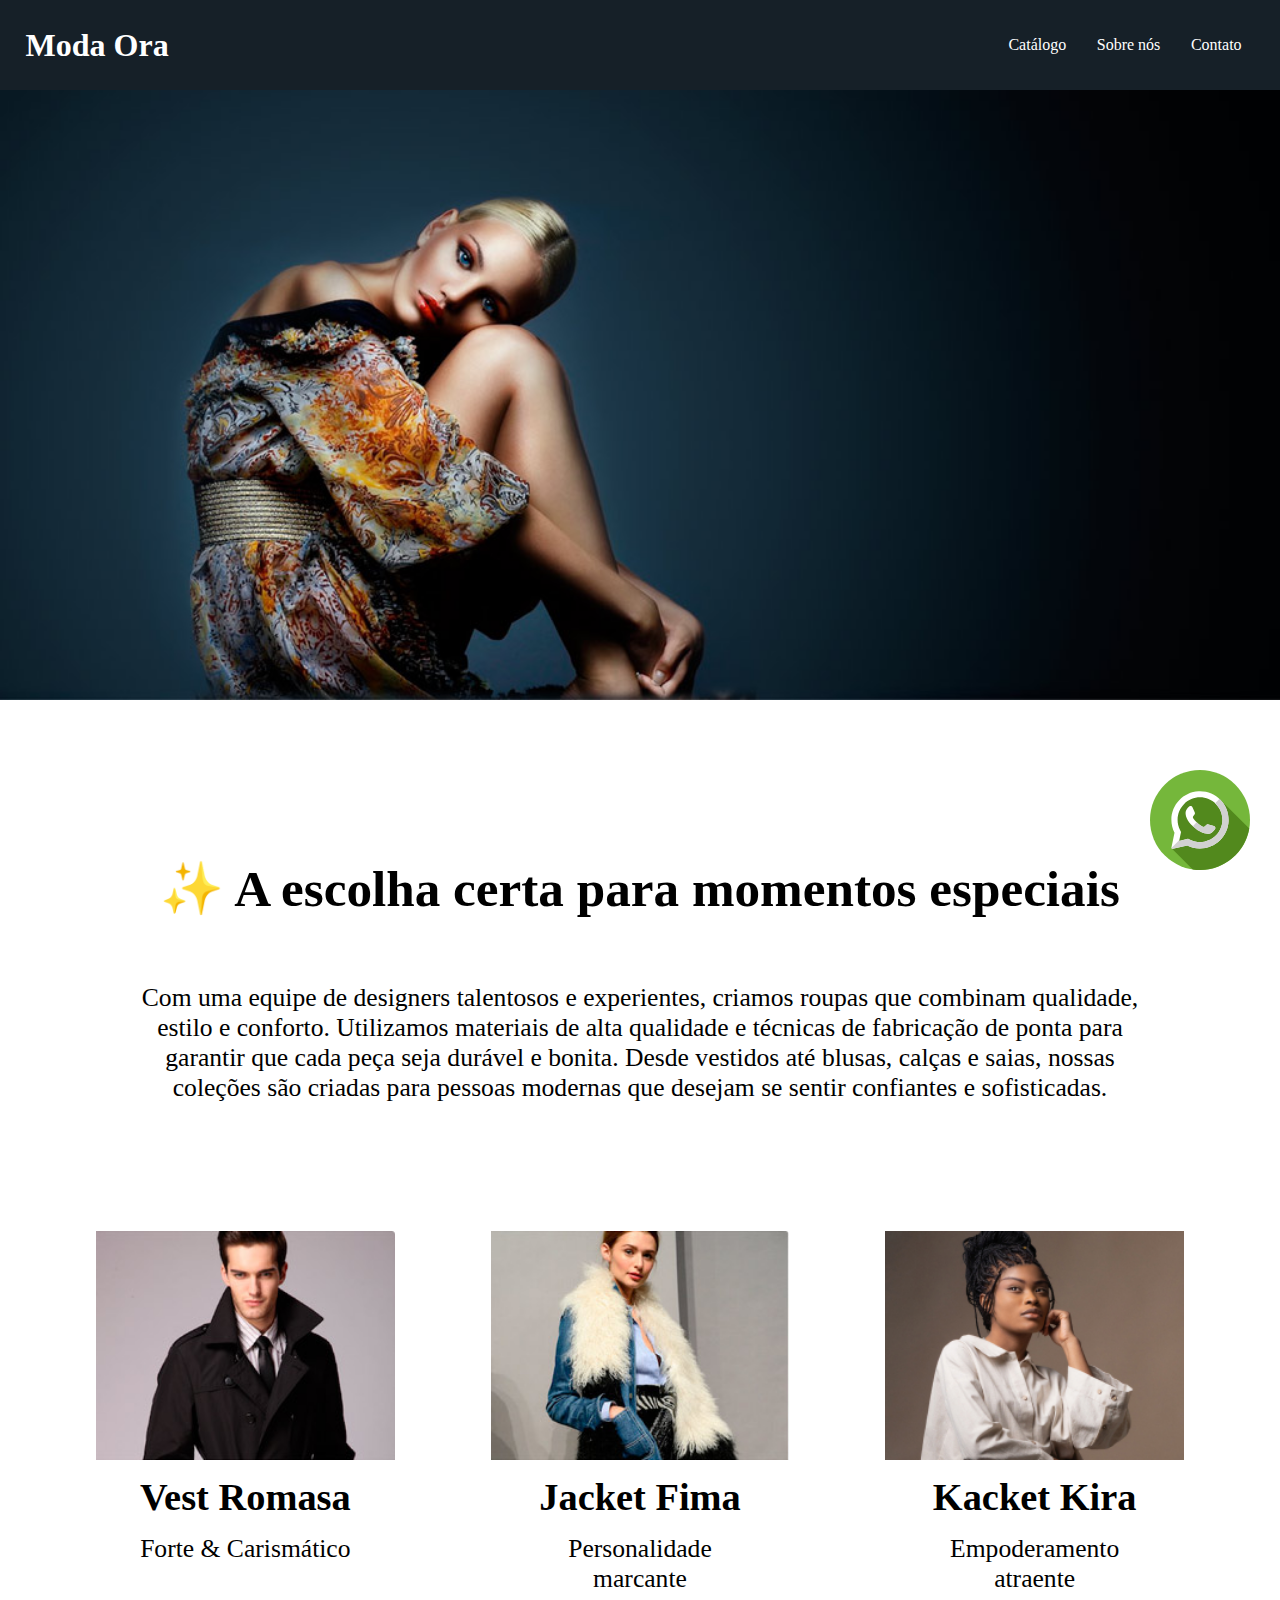
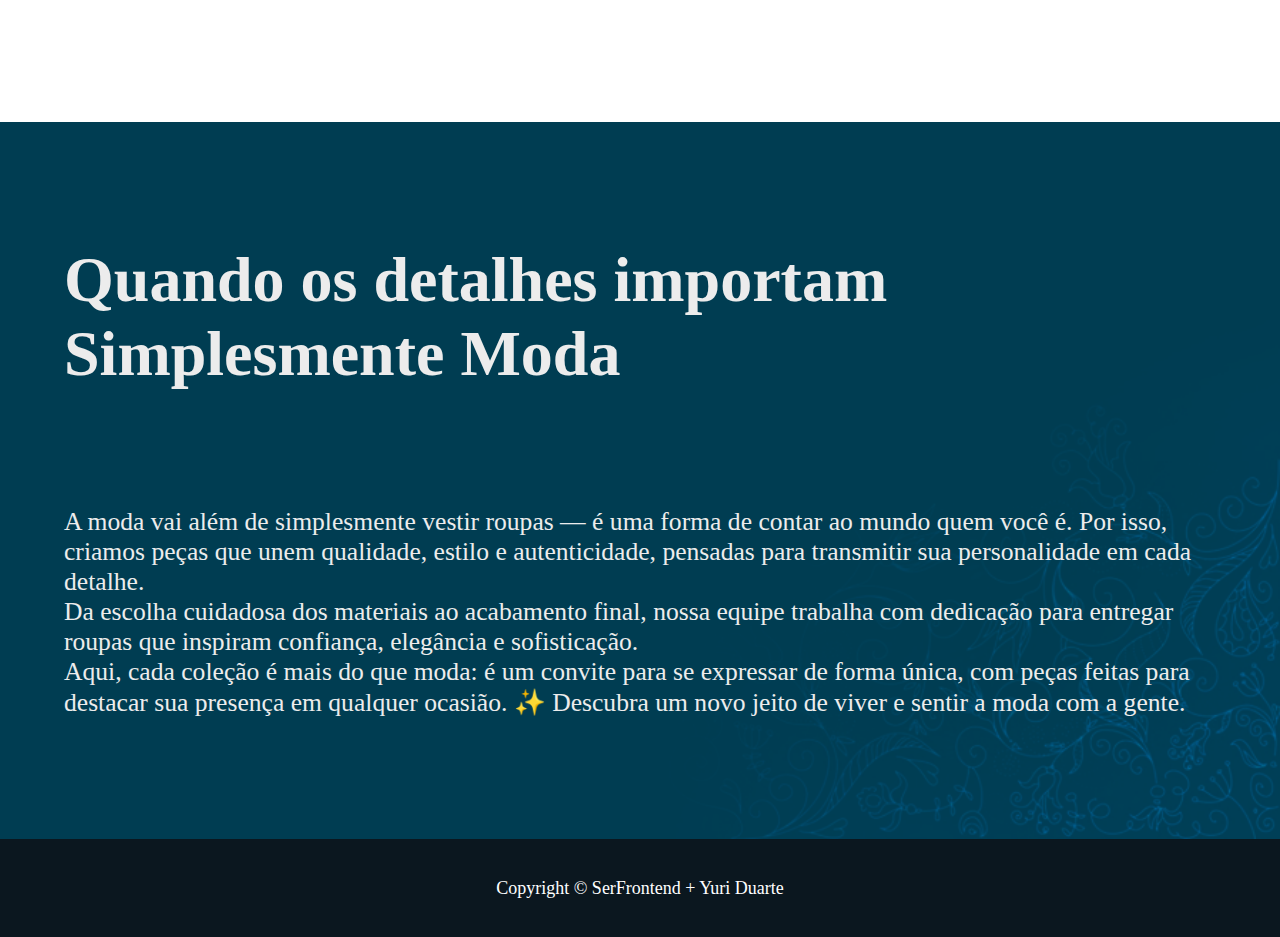
<file: index.html>
<!DOCTYPE html>
<html lang="pt-br">

<head>
    <meta charset="UTF-8">
    <meta name="viewport" content="width=device-width, initial-scale=1.0">
    <title>Moda Ora</title>
    <link rel="stylesheet" href="css/estilo.css">
</head>

<body>
    <header>
        <h1 class="nome-site">Moda Ora</h1>
        <nav class="header-nav">
            <ul class="header-lista">
                <li>
                    <a href="#" class="header-link">Catálogo</a>
                </li>
                <li>
                    <a href="#" class="header-link">Sobre nós</a>
                </li>
                <li>
                    <a href="#" class="header-link">Contato</a>
                </li>
            </ul>
        </nav>
    </header>
    <main>
        <img src="images/topo.jpg" alt="Imagem do topo">
        <div class="escolha-certa">
            <h2>✨ A escolha certa para momentos especiais</h2>
            <p>Com uma equipe de designers talentosos e experientes, criamos roupas que combinam qualidade, estilo e
                conforto. Utilizamos materiais de alta qualidade e técnicas de fabricação de ponta para garantir que
                cada peça seja durável e bonita. Desde vestidos até blusas, calças e saias, nossas coleções são
                criadas
                para pessoas modernas que desejam se sentir confiantes e sofisticadas. </p>
            <div class="modelos">
                <div class="modelo">
                    <img src="./images/modelo1.jpg" alt="Modelo masculino de sobretudo com gola alta">
                    <h3>Vest Romasa</h3>
                    <p>Forte & Carismático</p>
                </div>
                <div class="modelo">
                    <img src="./images/modelo2.jpg" alt="Modelo feminino com casaco felpudo">
                    <h3>Jacket Fima</h3>
                    <p>Personalidade marcante</p>
                </div>
                <div class="modelo">
                    <img src="./images/modelo4.jpg" alt="Modelo feminino com pose pensativa">
                    <h3>Kacket Kira</h3>
                    <p>Empoderamento atraente</p>
                </div>
            </div>
        </div>
        <div class="detalhes">
            <h2 class="detalhes-titulo">Quando os detalhes importam<br>Simplesmente Moda</h2>
            <p class="detalhes-texto">A moda vai além de simplesmente vestir roupas — é uma forma de contar ao mundo quem você é.
                Por isso, criamos peças que unem qualidade, estilo e autenticidade, pensadas para transmitir sua
                personalidade em cada detalhe.
                <br>
                Da escolha cuidadosa dos materiais ao acabamento final, nossa equipe trabalha com dedicação para
                entregar roupas que inspiram confiança, elegância e sofisticação.
                <br>
                Aqui, cada coleção é mais do que moda: é um convite para se expressar de forma única, com peças feitas
                para destacar sua presença em qualquer ocasião.
                ✨ Descubra um novo jeito de viver e sentir a moda com a gente.
            </p>
        </div>
        <a href="http://" target="_blank" rel="noopener noreferrer" class="whatsapp"><img src="/images/whatsapp-svgrepo-com.svg" alt="WhatsApp"></a>
    </main>
    <footer class="footer">Copyright &copy; SerFrontend + Yuri Duarte</footer>
</body>

</html>

<!-- TODO Fazer um link do whatsapp flutuante no canto inferior direito -->
</file>
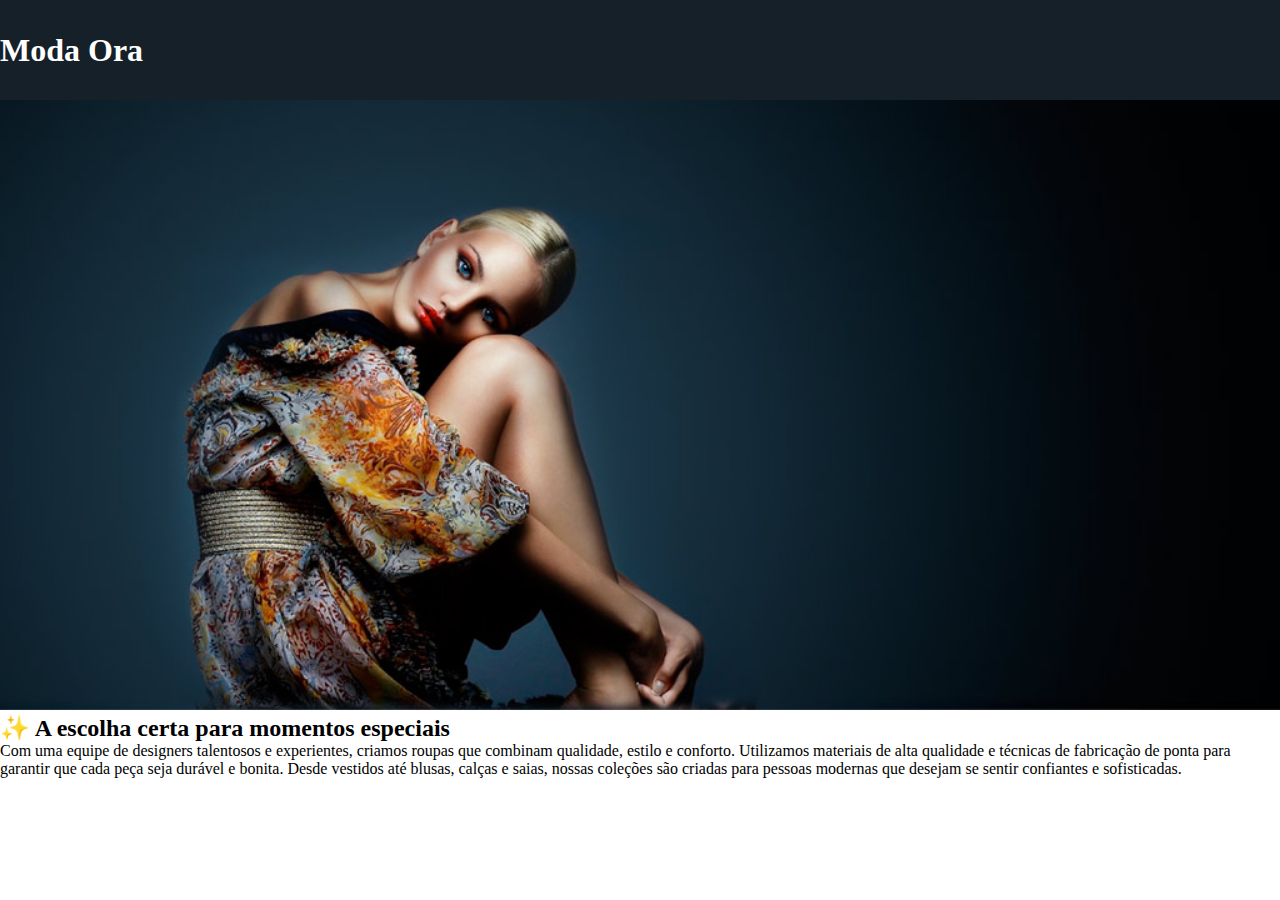
<file: Source/index.html>
<!DOCTYPE html>
<html lang="pt-br">

<head>
    <meta charset="UTF-8">
    <meta name="viewport" content="width=device-width, initial-scale=1.0">
    <title>Moda Ora</title>
    <link rel="stylesheet" href="css/estilo.css">
</head>

<body>
    <header>
        <h1 class="nome-site">Moda Ora</h1>
    </header>
    <main>
        <img src="imagens/topo.jpg" alt="Imagem do topo">
        <div class="div escolha-certa">
            <h2>✨ A escolha certa para momentos especiais</h1>
            <p>Com uma equipe de designers talentosos e experientes, criamos roupas que combinam qualidade, estilo e
                conforto. Utilizamos materiais de alta qualidade e técnicas de fabricação de ponta para garantir que
                cada peça seja durável e bonita. Desde vestidos até blusas, calças e saias, nossas coleções são criadas
                para pessoas modernas que desejam se sentir confiantes e sofisticadas. </p>
        </div>
    </main>
    <footer></footer>
</body>

</html>
</file>
<file: css/estilo.css>
:root {
  --background-header: #162028;
  --menu-text-color: #425564;
  --text-color: #555;
  --box-background: #003d52;
  --footer-background: #0b171f;
  --footer-text-color: #6f8597;
  --text-color-alt: #ececec;
}

body, h1, h2, h3, p{
    margin: 0;
}

header{
    top: 0;
    left: 0;
    color: white;
    background-color: var(--background-header);
    position: sticky;
    height: 10vh;
    display: flex;
    align-items: center;
    padding: 0 1%;
    justify-content: space-between;
    padding: 0 2vw;
}

.header-lista{
    display: flex;
    flex-direction: row;
    list-style-type: none;
    gap: 5px;
}

.header-link{
    color: white;
    text-decoration: none;
    padding: 1vw;
}

.header-link:hover{
    text-decoration: underline;
}

.escolha-certa{
    display: flex;
    flex-direction: column;
    align-items: center;
}

.escolha-certa h2{
    margin: 12% 0 5% 0;
    font-size: 4vw;
}

.escolha-certa p{
    margin: 0 10%;
    font-size: 2vw;
    text-align: center;
}

img{
    width: 100%;
}

main{
    width: 100%;
}

.modelos{
    margin: 10%;
    display: flex;
    width: 100%;
    justify-content: space-evenly;
}

.modelo{
    display: flex;
    flex-direction: column;
    align-items: center;
    width: calc((100%/3) - 10%);
}

.modelo h3{
    font-size: 3vw;
    margin: 5%;
}

.modelo p{
    font-size: 2vw;
}

.detalhes{
    background-color: var(--box-background);
    background-image: url("../images/bg_detalhe.png");
    background-repeat: no-repeat;
    background-position: bottom right;
    background-size: 50%;
    color: var(--text-color-alt);
    padding: 5%;
}

.detalhes-titulo{
    margin: 5% 0;
    font-size: 5vw;
}

.detalhes-texto{
    padding: 5% 0;
    font-size: 2vw;
}

.footer{
    display: flex;
    padding: 3% 0;
    background-color: var(--footer-background);
    color: white;
    font-size: 2vh;
    justify-content: center;
    align-items: center;
}

.whatsapp{
    position: fixed;
    width: 100px;
    height: 100px;
    bottom: 30px;
    right: 30px;
}
</file>
<file: Source/css/estilo.css>
:root {
  --background-header: #162028;
  --menu-text-color: #425564;
  --text-color: #555;
  --box-background: #003d52;
  --footer-background: #0b171f;
  --footer-text-color: #6f8597;
}

body, h1, h2, h3, p{
    margin: 0;
}

header{
    top: 0;
    left: 0;
    color: white;
    background-color: var(--background-header);
    position: sticky;
    width: 100%;
    height: 100px;
    display: flex;
    align-items: center;
}

img{
    width: 100%;
}

main{
    width: 100%;
}
</file>
